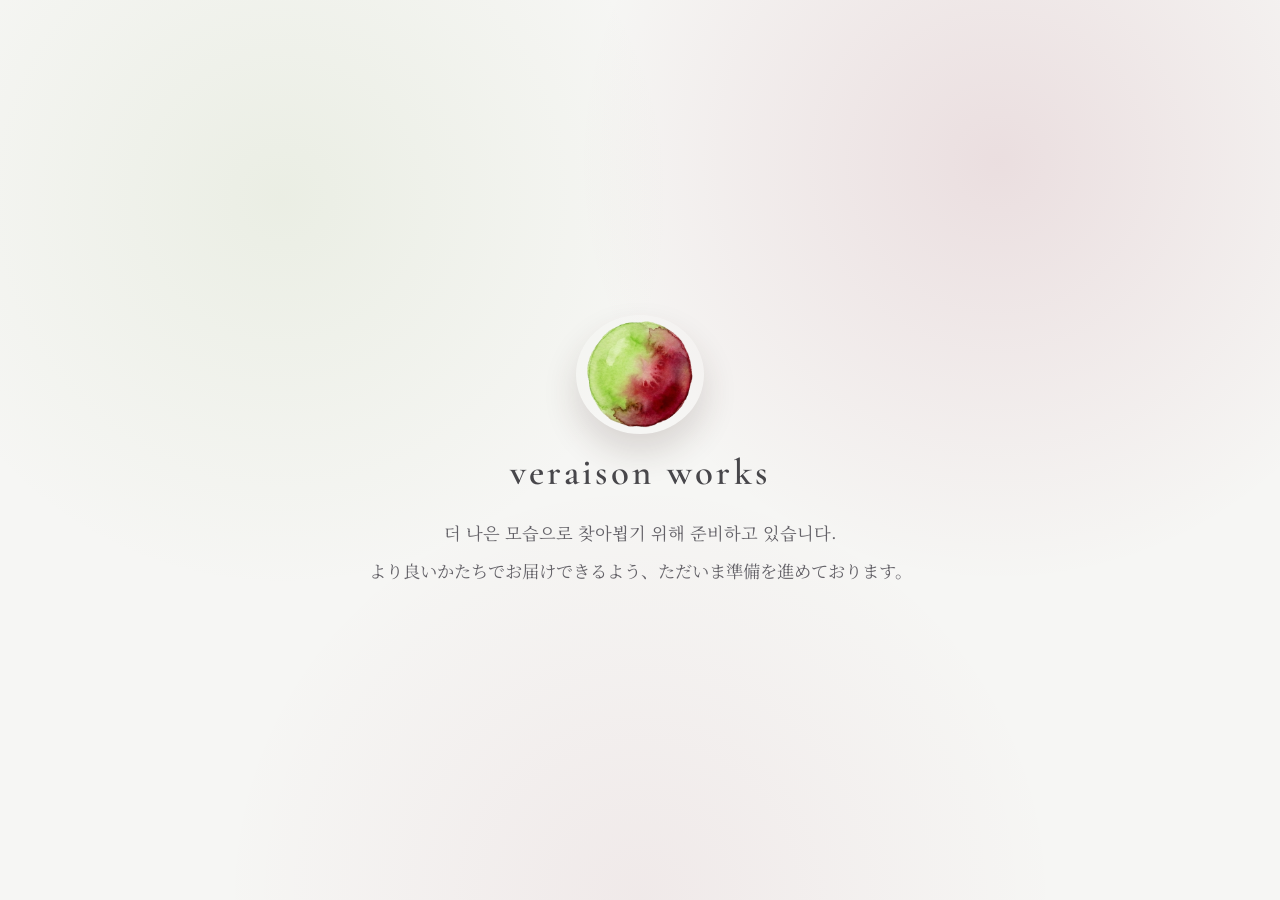
<file: index.html>
<!doctype html>
<html lang="ko">
  <head>
    <meta charset="UTF-8" />
    <meta name="viewport" content="width=device-width, initial-scale=1.0" />
    <title>Veraison Works | Stealth Mode</title>
    <meta name="description" content="Veraison Works is currently in stealth mode." />
    <link rel="preconnect" href="https://fonts.googleapis.com" />
    <link rel="preconnect" href="https://fonts.gstatic.com" crossorigin />
    <link
      href="https://fonts.googleapis.com/css2?family=Cormorant+Garamond:wght@500;600;700&family=Noto+Serif+JP:wght@400;500;600&family=Noto+Serif+KR:wght@400;500;600&display=swap"
      rel="stylesheet"
    />
    <link rel="stylesheet" href="assets/styles.css" />
  </head>
  <body>
    <main class="stealth-wrap" aria-label="Stealth notice">
      <img class="stealth-logo" src="assets/logo.png" alt="Veraison Works logo" />
      <p class="brand-wordmark">veraison works</p>

      <section class="stealth-copy">
        <p lang="ko">더 나은 모습으로 찾아뵙기 위해 준비하고 있습니다.</p>
        <p lang="ja">より良いかたちでお届けできるよう、ただいま準備を進めております。</p>
      </section>
    </main>
  </body>
</html>
</file>
<file: assets/styles.css>
:root {
  --bg: #f6f6f4;
  --ink: #2b2a2e;
  --muted: #646268;
  --wine: #8f1e3a;
  --green: #86a857;
}

* {
  box-sizing: border-box;
}

html,
body {
  height: 100%;
}

body {
  margin: 0;
  color: var(--ink);
  background:
    radial-gradient(circle at 78% 18%, rgba(143, 30, 58, 0.11), transparent 34%),
    radial-gradient(circle at 22% 22%, rgba(134, 168, 87, 0.1), transparent 32%),
    radial-gradient(circle at 50% 100%, rgba(143, 30, 58, 0.06), transparent 38%),
    var(--bg);
  font-family: "Noto Serif KR", "AppleMyungjo", serif;
}

.stealth-wrap {
  min-height: 100%;
  width: min(780px, calc(100% - 2.4rem));
  margin: 0 auto;
  display: grid;
  align-content: center;
  justify-items: center;
  text-align: center;
  gap: 1rem;
  padding: 2.4rem 0;
}

.stealth-logo {
  width: clamp(86px, 16vw, 128px);
  height: auto;
  border-radius: 50%;
  box-shadow: 0 18px 34px rgba(64, 40, 30, 0.16);
}

.brand-wordmark {
  margin: 0;
  font-family: "Cormorant Garamond", "Times New Roman", serif;
  font-size: clamp(1.5rem, 3.5vw, 2.3rem);
  font-weight: 600;
  letter-spacing: 0.09em;
  text-transform: lowercase;
  color: rgba(43, 42, 46, 0.86);
}

.stealth-copy {
  margin-top: 0.5rem;
  display: grid;
  gap: 0.56rem;
  max-width: none;
}

.stealth-copy p {
  margin: 0;
  color: var(--muted);
  font-size: clamp(1rem, 1.7vw, 1.08rem);
  line-height: 1.64;
  white-space: nowrap;
}

.stealth-copy p[lang="en"] {
  font-family: "Cormorant Garamond", "Times New Roman", serif;
  letter-spacing: 0.02em;
}

.stealth-copy p[lang="ja"] {
  font-family: "Noto Serif JP", "Hiragino Mincho ProN", serif;
  word-break: keep-all;
  line-break: strict;
}

@media (max-width: 640px) {
  .stealth-wrap {
    padding: 1.6rem 0;
    gap: 0.8rem;
  }

  .stealth-copy {
    gap: 0.36rem;
  }

  .stealth-copy p {
    font-size: clamp(0.94rem, 4vw, 1.08rem);
    white-space: normal;
  }
}
</file>
